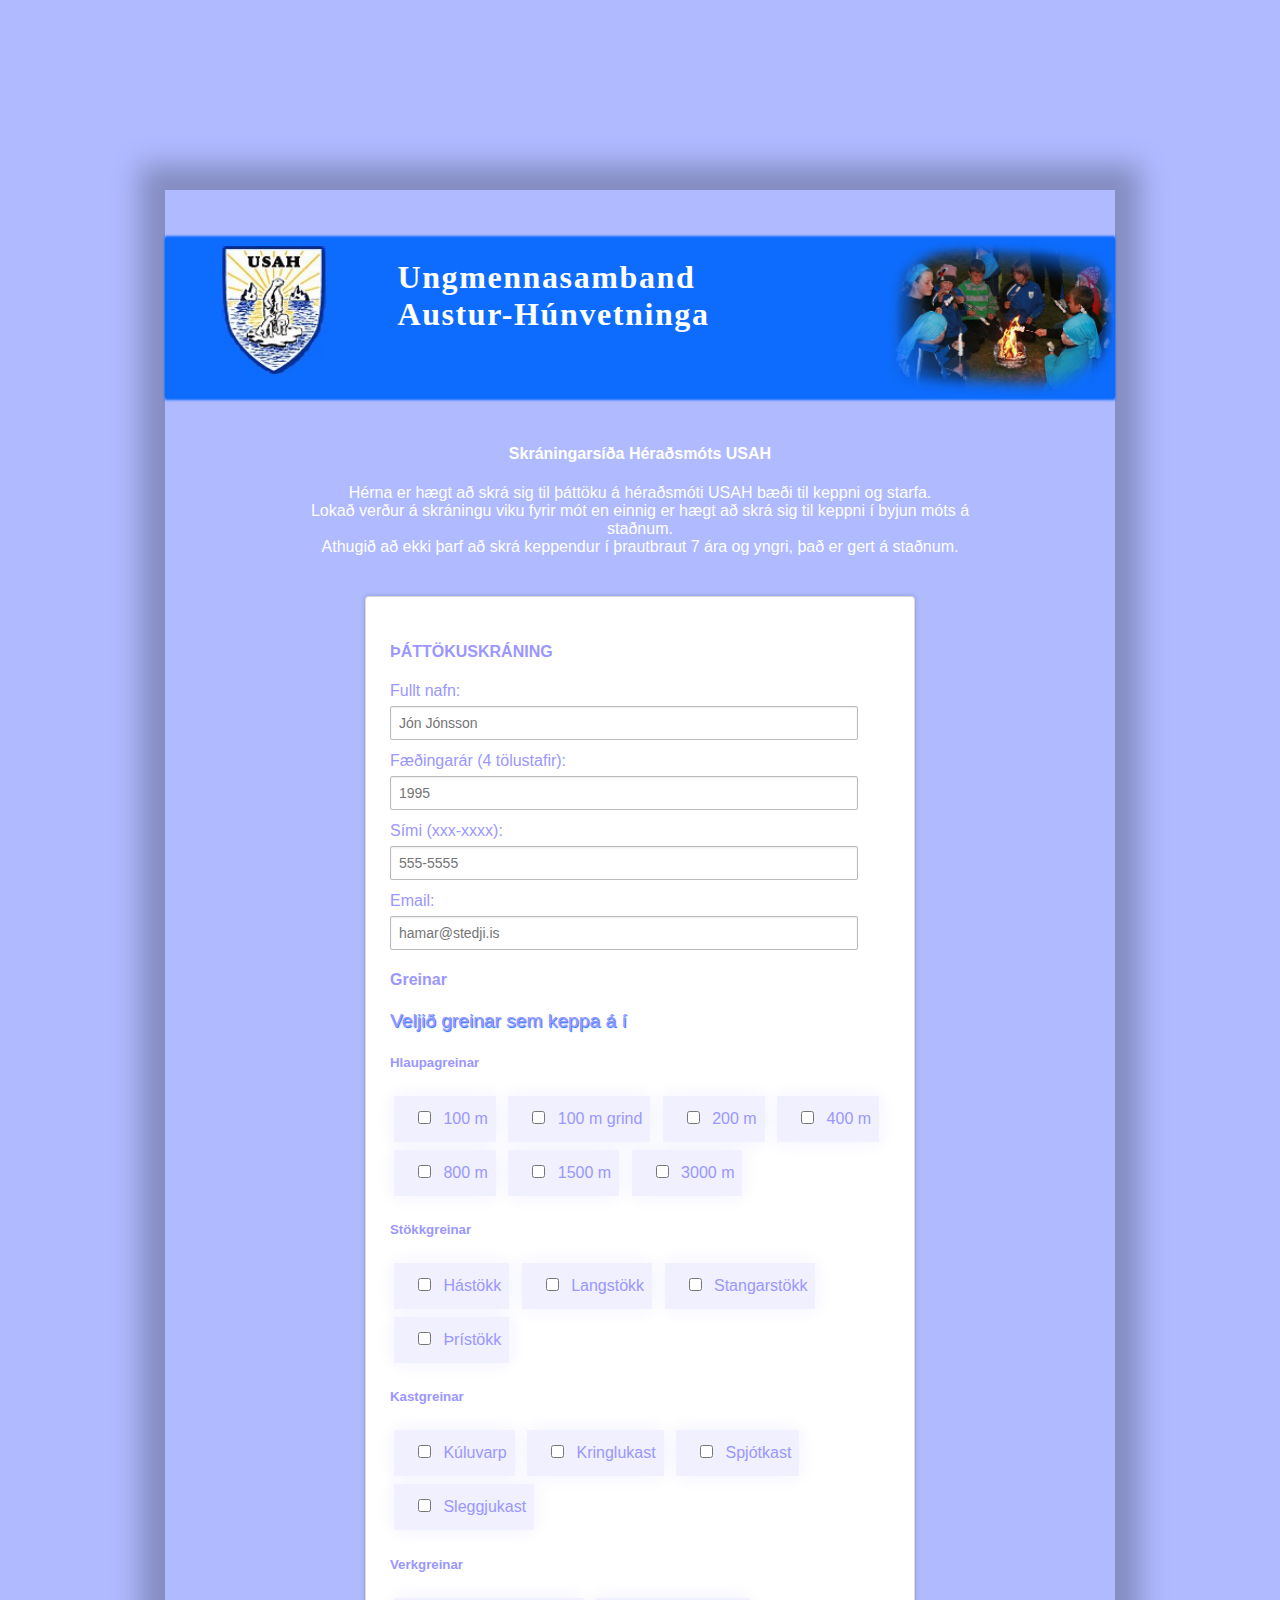
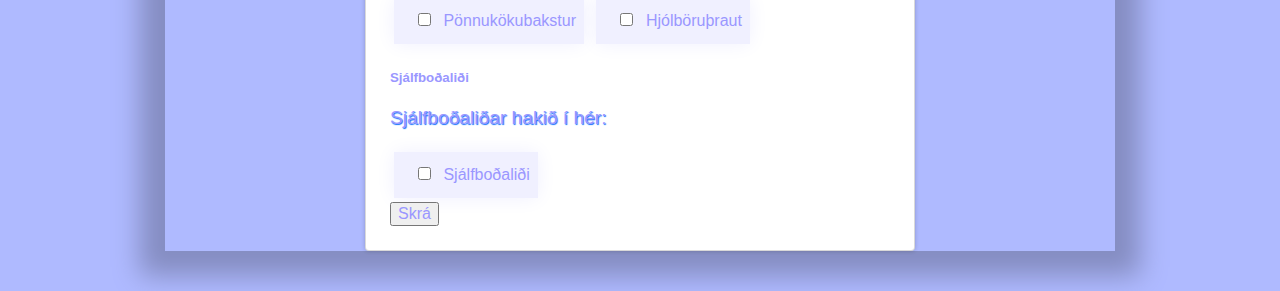
<file: skraning.html>
<!DOCTYPE html>
<html lang="is">
	<head>
		<!--   <link href='https://fonts.googleapis.com/css?family=Vidaloka' rel='stylesheet' type='text/css'>           -->
		<meta charset="utf-8">
		<meta name="viewport" content="width=device-width, initial-scale=1.0">
		<link rel="shortcut icon" href="myndir/USAHicon64.png" type="image/x-icon">
		<title>Lokaverkefni</title>
		<link rel="stylesheet" href="normalize.css">
		<link rel="stylesheet" href="main.css">
	</head>

	<body class="skrasida">
		<div class="banner">
		<img class="toplogo" src="myndir/logo_usah_top2.jpg" alt="Merki USAH">
		<h1>Ungmennasamband<br> Austur-Húnvetninga</h1>

	<div class="bannermynd">
		
		<figure>
			<img class="bani fr1" src="myndir/Gfrjalsar1.jpg" alt="Kúluvarp stúlkna á héraðsmóti">
		</figure>
		<figure>
			<img class="bani fr2" src="myndir/Gfrjalsar2.jpg" alt="Beðið í röð í langstökki stúlkna">
		</figure>
			<figure>
				<img class="bani fr3" src="myndir/Gfrjalsar3.jpg" alt="Gaman á hrífunni í langstökkinu">
			</figure>
			<figure>
				<img class="bani fr4" src="myndir/Gfrjalsar4.jpg" alt="Ungur Húnvetningur í langstökki">
			</figure>
			<figure>
				<img class="bani fr5" src="myndir/Gfrjalsar5.jpg" alt="Keppnin getur verið hörð hjá unga fólkinu">
			</figure>
			<figure>
				<img class="bani fr6" src="myndir/Gfrjalsar6.jpg" alt="Í lok keppni er gott að setjast niður og njóta góðra veitinga">
			</figure>
		</div>
		</div>
		<header>
			<h4>Skráningarsíða Héraðsmóts USAH</h4>
			<p>Hérna er hægt að skrá sig til þáttöku á héraðsmóti USAH bæði til keppni og starfa.<br>
			Lokað verður á skráningu viku fyrir mót en einnig er hægt að skrá sig til keppni í byjun móts á staðnum.<br>
			Athugið að ekki þarf að skrá keppendur í þrautbraut 7 ára og yngri, það er gert á staðnum.</p>
		</header>
		<section id="loginBox">
			<form action="skraning.php" method="get" class="minimal">
				<h4>ÞÁTTÖKUSKRÁNING</H4>
				<label for="fullname">
				Fullt nafn:
				<input type="text" name="fullname" id="fullname" placeholder="Jón Jónsson" pattern="^([ \u00c0-\u01ffa-zA-Z'\-])+$" required="required" />
			</label>

			<label for="aldur">
				Fæðingarár (4 tölustafir):
				<input type="text" name="aldur" id="aldur" placeholder="1995" pattern="(19[23456789]\d|20[01]\d)" required="required" />
			</label>
			
			<label for="simi">
				Sími (xxx-xxxx):
				<input type="text" name="simi" id="simi" placeholder="555-5555" pattern="(\d{3}[\-]\d{4})" required="required" />
			</label>

			<label for="emil">
				Email:
				<input type="email" name="emil" id="emil" placeholder="hamar@stedji.is" required="required"/>
			</label>
		
	<div class="greinar-skraning">
		<h4>Greinar</h4>
		<p>Veljið greinar sem keppa á í</p>
		<h5>Hlaupagreinar</h5>

	<div class="grein">
		<label><input class="skraning" type="checkbox" name="100m" value="100m"> 100 m</label>
	</div>
	<div class="grein">
		<label><input class="skraning" type="checkbox" name="100mGR" value="100mGR"> 100 m grind</label>
	</div>
	<div class="grein">
		<label><input class="skraning" type="checkbox" name="200m" value="200m"> 200 m</label>
	</div>
	<div class="grein">
		<label><input class="skraning" type="checkbox" name="400m" value="400m"> 400 m</label>
 	</div>
	<div class="grein">
		<label><input class="skraning" type="checkbox" name="800m" value="800m"> 800 m</label>
	</div>
	<div class="grein">
		<label><input class="skraning" type="checkbox" name="1500m" value="1500m"> 1500 m</label>
	</div>
	<div class="grein">
		<label><input class="skraning" type="checkbox" name="3000m" value="3000m"> 3000 m</label>
	</div>
		<h5>Stökkgreinar</h5>
	<div class="grein">
		<label><input class="skraning" type="checkbox" name="hastokk" value="hastokk"> Hástökk</label>
	</div>
	<div class="grein">
		<label><input class="skraning" type="checkbox" name="langstokk" value="langstokk"> Langstökk</label>
	</div>
	<div class="grein">
		<label><input class="skraning" type="checkbox" name="stangarstokk" value="stangarstokk"> Stangarstökk</label>
	</div>
	<div class="grein">
		<label><input class="skraning" type="checkbox" name="tristokk" value="tristokk"> Þrístökk</label>
	</div>
		<h5>Kastgreinar</h5>
	<div class="grein">
		<label><input class="skraning" type="checkbox" name="kuluvarp" value="kuluvarp"> Kúluvarp</label>
	</div>
	<div class="grein">
		<label><input class="skraning" type="checkbox" name="kringlukast" value="kringlukast"> Kringlukast</label>
	</div>
	<div class="grein">
		<label><input class="skraning" type="checkbox" name="spjotkast" value="spjotkast"> Spjótkast</label>
	</div>
	<div class="grein">
		<label><input class="skraning" type="checkbox" name="sleggjukast" value="sleggjukast"> Sleggjukast</label>
	</div>
		<h5>Verkgreinar</h5>
	<div class="grein">
		<label><input class="skraning" type="checkbox" name="ponnukokur" value="ponnukokur"> Pönnukökubakstur</label>
	</div>
	<div class="grein">
		<label><input class="skraning" type="checkbox" name="hjolborur" value="hjolborur"> Hjólböruþraut</label>
	</div>
	<h5>Sjálfboðaliði</h5>
	<p>Sjálfboðaliðar hakið í hér:</p>
	<div class="grein">
		<label><input class="skraning" type="checkbox" name="sjalfbodalidi" value="sjalfbodalidi"> Sjálfboðaliði</label>
	</div>
	</div>
	<button type="submit" class="btn-minimal">Skrá</button>
	</form>
		</section>
	</body>
</file>
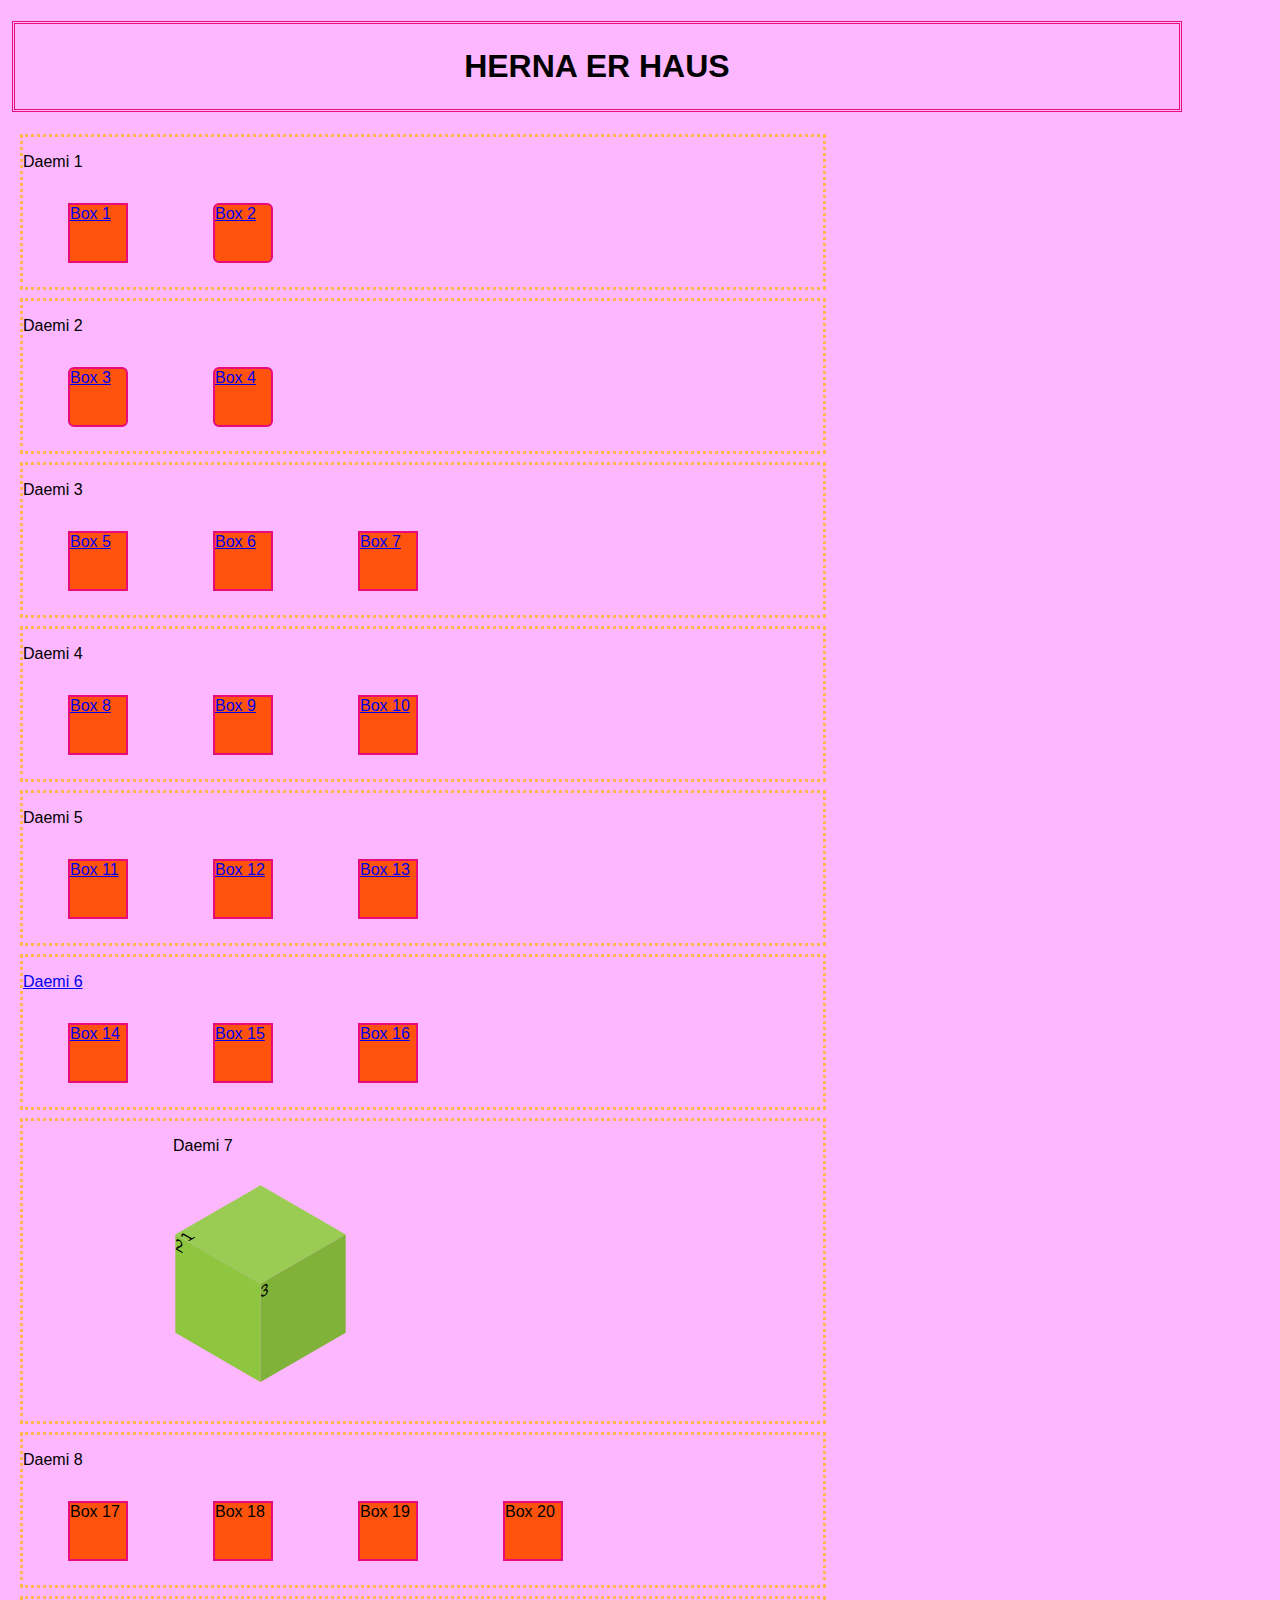
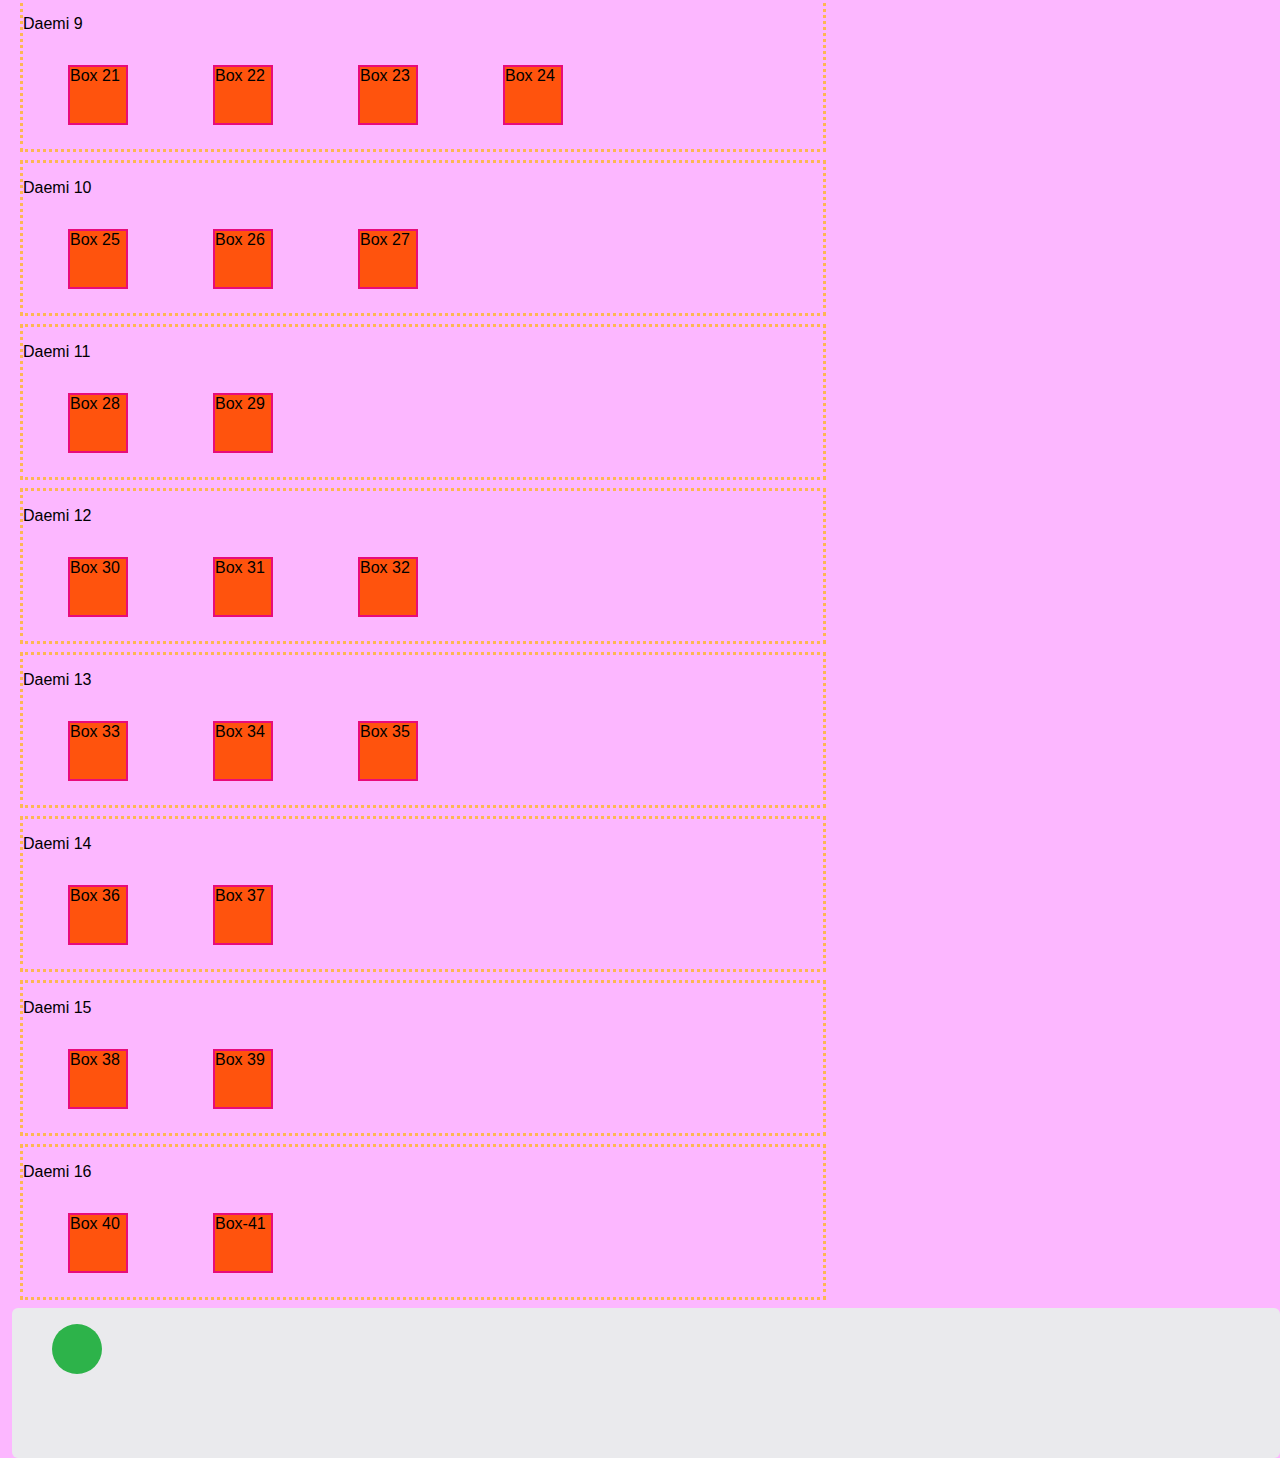
<file: transformindex.html>
<!DOCTYPE html>
<html lang="is">
<head>
	<meta charset="utf-8">
	<meta name="viewport" content="width=devic=width , initial-scale=1.0">
	<title>Transform Æfingar</title>
	 <link rel="stylesheet" href="normalize.css">
    <link rel="stylesheet" href="transformstilar.css">
    </head>

    <body>
        <header>
            <h1> HERNA ER HAUS </h1> 
        </header>
        <div class="daemi1"><p>Daemi 1</p>
    	   <figure class="box-1"><a href="transformindex.html">Box 1</a></figure>
    	   <figure class="box-2"><a href="transformindex.html">Box 2</a></figure>
        </div>

        <div class="daemi2"><p> Daemi 2 </p>
            <figure class="box-3"><a href="transformindex.html">Box 3</a></figure>
            <figure class="box-4"><a href="transformindex.html">Box 4</a></figure>
        </div>

        <div class="daemi3"><p> Daemi 3 </p>
            <figure class="box-5"><a href="transformindex.html">Box 5</a></figure>
            <figure class="box-6"><a href="transformindex.html">Box 6</a></figure>
            <figure class="box-7"><a href="transformindex.html">Box 7</a></figure>
        </div>
        <div class="daemi4"><p> Daemi 4 </p>
            <figure class="box-8"><a href="transformindex.html">Box 8</a></figure>
            <figure class="box-9"><a href="transformindex.html">Box 9</a></figure>
            <figure class="box-10"><a href="transformindex.html">Box 10</a></figure>
        </div>
        <div class="daemi5"><p> Daemi 5 </p>
            <figure class="box-11"><a href="transformindex.html">Box 11</a></figure>
            <figure class="box-12"><a href="transformindex.html">Box 12</a></figure>
            <figure class="box-13"><a href="transformindex.html">Box 13</a</figure>
        </div>
        <div class="daemi6"><p> Daemi 6 </p>
            <figure class="box-14"><a href="transformindex.html">Box 14</a></figure>
            <figure class="box-15"><a href="transformindex.html">Box 15</a></figure>
            <figure class="box-16"><a href="transformindex.html">Box 16</a></figure>
        </div>
            <div class="daemi7"><p> Daemi 7 </p>
                <div class="cube-1">
                    <figure class="side top">1</figure>
                    <figure class="side left">2</figure>
                    <figure class="side right">3</figure>
               
                </div>
            </div>
            <div class="daemi8"><p> Daemi 8 </p>
                <figure class="box-17">Box 17</figure>
                <figure class="box-18">Box 18</figure>
                <figure class="box-19">Box 19</figure>
                <figure class="box-20">Box 20</figure>
            </div>
            <div class="daemi9"><p> Daemi 9 </p>
                <figure class="box-21">Box 21</figure>
                <figure class="box-22">Box 22</figure>
                <figure class="box-23">Box 23</figure>
                <figure class="box-24">Box 24</figure>
            </div>

            <div class="daemi10"><p> Daemi 10 </p>
                <div class="hopur1">
                <figure class="box-25">Box 25</figure>
                <figure class="box-26">Box 26</figure>
                <figure class="box-27">Box 27</figure>
            </div>
            </div>
            <div class="daemi11"><p> Daemi 11 </p>
                <figure class="box-28">Box 28</figure>
                <figure class="box-29">Box 29</figure>
            </div>
            <div class="daemi12"><p> Daemi 12 </p>
                <div class="original original-1">
                    <figure class="box-30">Box 30</figure>
                </div>
                <div class="original original-2">
                    <figure class="box-31">Box 31</figure>
                </div>
                <div class="original original-3">
                    <figure class="box-32">Box 32</figure>
                </div>
            </div>

                <div class="daemi13"><p> Daemi 13 </p>
                    <figure class="box-33">Box 33</figure>
                    <figure class="box-34">Box 34</figure>
                    <figure class="box-35">Box 35</figure>
                </div>

                <div class="daemi14"><p> Daemi 14 </p>
                    <figure class="box-36">Box 36</figure>
                    <figure class="box-37">Box 37</figure>
                </div>

                <div class="daemi15"><p> Daemi 15 </p>
                    <figure class="box-38">Box 38</figure>
                    <figure class="box-39">Box 39</figure>
                </div>

                <div class="daemi16"><p> Daemi 16 </p>
                <div class="rotate tree-d">
                    <figure class="box-40">Box 40</figure>
                </div>

                <div class="rotate">
                    <figure class="box-41">Box-41</figure>
                </div>
            </div>

            <div class="stage">
                <figure class="ball"></figure>
            </div>

    </body>
</file>
<file: main.css>
body {
	color: #FFFFFF;
	background-color: #AFBAFF;    /* #4F51FF */
	max-width: 1000px;
	margin: 0 auto;
	padding-bottom: 0;
}

section a:visited {
	color: #755C22;
}

section a {
	text-decoration: none;
	color: #2E8F72;
	font-style: italic;
}

section a:hover {
	font-size: 1.03em;
	transition: all 1s ease;
}

section {
	background-color: #AFBAFF;
	padding-left: .5em;
}

.heradsmot {
	width: 90%;
	height: ;
	box-shadow: -3px -3px 5px 5px #858DC2; 
	display: block;
	margin-right: 50px;
}

figcaption {
	font-size: 0.8em;
	text-shadow: -3px -3px 5px #858DC2;
	margin-bottom: 20px;
	vertical-align: bottom;
}

.thorleifur {
	margin-left: 10px;
	margin-right:20%;
	margin-top: 15px;
	margin-bottom: 0;

}

aside a:hover { /*=til ad redda staekkun vegna section a hover=========*/
	font-size: 1em;
}

section p {
	font-size: 1.2em;
	text-shadow: 1px 1px 1px #0D6CFD;
}

.facebookdeil {
	position: fixed;
	top: 0px;
	left: 5%;
}

.facts {
	text-transform:uppercase;
	font-size: .6em; 
}

/*============timasedill========*/


h6 {
	font-size: 1.2em;
	margin-bottom: 1em;
	margin-top: 1em;
	position: relative;
	display: block;
}

.sedill {
	display: inline-block;
	position: relative;
	width: 100%;
	height: 100%;
	margin: 20px;
}

.container {
	display: block;
	width:90%;
}


/*==============TAFLA============*/

table{
	border: 3px solid #cdcfaa;
	border-collapse: collapse;
	font-size: .5em;
	background-color: #CEEBCC;
	margin-left: 0;
}

th,
td {
	color: #0F1522;
	border: 1px solid #cecfd5;
	padding: 1px 2px;
}


/*=========button - skraning  ==========*/

.takki1 {
	color: #FFFFFF;
	text-shadow: 2px 2px 2px #0D6CFD;
	margin-left: 30%;
	margin-top: 5%;
	margin-bottom: 5%;
	margin-right: 20%;
	font-weight:bold;
	text-align: center;
	text-decoration: none;
	display: block;
	border: 6px double #999;
	background-color: #eee;
	width: 120px;
	height: 35px;
	border-radius: 12%;
	padding-top: 1em;
	padding-bottom: .1em;
	padding-left: 1em;
	padding-right: 1em;
	transition: all 1s;

}


.takki1:hover {
	border: 6px double #0D6CFD;
	background-color: #AFBAFF;
	color: #0D6CFD;
	text-shadow: -5px -3px 4px #FFFFFF; /*#f0f0d1*/
	font-weight: normal;
	border-radius: 40% 0 40% 0;
	box-shadow: inset 0 0 12px #FF0000;
	transition: all 1s;
}

/*========SKRNINGAR-FORM=============*/



.grein {
	display: block;
	max-width: 40%;
	padding: .5em;
	margin: 4px;
	background-color: #F0F0FF;
	box-shadow: 0px 0px 20px #F0F0FF;
}

input:checked + .grein{
	box-shadow: 4px 4px 4px #F0F0FF;
}/*SKOÐA BETUR EF TÍMI ER TIL*/

.skraning {
	display: block;
	display: visible;
	margin-right: .5em;
	margin-left: 1em;
}

section#loginBox {
	color: #9A97FF;
	background-color: rgb(255,255,255);
	border: 1px solid rgba(0, 0, 0, .15);
	border-radius: 4px;
	box-shadow: 0 1px 0 rgba(255,255,255, 0.2) inset, 0 0 4px rgba(0,0,0,0.2);
	margin: 0 auto; /*aligns center*/
	padding: 16px;
	width: 300px;

}

form.minimal label {
	display: block;
	margin: 6px 0;
}

form.minimal input[type="text"],
form.minimal input[type="email"],
form.minimal input[type="number"],
form.minimal input[type="search"],
form.minimal input[type="aldur"],
form.minimal textarea {
	background-color: rgb(255,255,255);
	border: 1px solid rgb(186,186,186);
	border-radius: 2px;
	-webkit-box-shadow: inset 0 1px 2px rgba(0,0,0,0.08);
	-moz-box-shadow: inset 0 1px 2px rgba(0,0,0,0.08);
	box-shadow: inset 0 1px 2px rgba(0,0,0,0.08);
	display: block;
	font-size: 14px;
	margin: 6px 0 12px 0;
	padding: 8px;
	text-shadow: 0 1px 1px rgba(255,255,255, 1);
	width: 90%;

	-webkit-transition: all 0.1s linear;
	-moz-transition: all 0.1s linear;
	-o-transition: all 0.1s linear;
	transition: all 0.1s linear;
}

form.minimal input[type="text"]:focus,
form.minimal input[type="email"]:focus,
form.minimal input[type="number"]:focus,
form.minimal input[type="search"]:focus,
form.minimal input[type="aldur"]:focus,
form.minimal textarea:focus,
form.minimal select:focus {
	border-color: #4195fc;
	-webkit-box-shadow: inset 0 1px 2px rgba(0,0,0,0.1), 0 0 8px #4195fc;
	-moz-box-shadow: inset 0 1px 2px rgba(0,0,0,0.1), 0 0 8px #4195fc;
	box-shadow: inset 0 1px 2px rgba(0,0,0,0.1), 0 0 8px #4195fc;
	color: rgb(0,0,0);
}

/*-----------------------*/

footer {
	
	width: 105%;
	height: 8em;
	margin-top: 1em;
	background-color: #323A40;
	color: #FFFFFF;

}

footer a {
	color: #FFFFFF;
}

nav {
	display: block;
}

.samband {
	position: relative;
	display: inline-block;
	float: left;
	height: 3em;
	margin: 0.3em;
}

aside {
	width: 95%;
	height:20%;
	margin-top: 5px;
	margin-right: 5px;
	margin-bottom: 0;
	margin-left: 15%;
}

.samk {
	display: block;
	margin-left: 8px;
	width: 75%;
	height: 8%;
}

.augl {
	display: inline-block;
	float: left;
	margin-left: 8px;
	margin-right: 3px;
	margin-bottom: 4px;
	width: 40%;
	
	box-shadow: 2px 2px 2px #0D6CFD;
	
}

.innipuki {
	width: 250px;
	display: block;
}

/*
-------------clearfix--------------
*/
.group:before,
.group:after{
  content: "";
  display: table;
}
.group:after{
  clear:both;
}
.group{
  clear: both;
  *zoom: 1;
}

/*============MENU NAVIGATION================*/

ul {
	list-style: none;
}

#toggle {
	display: none;
}

 .topmenu {
    position: fixed;
    top: 3em;
    right: .5em;
    border: 6px double #999;
    border-radius: 50%;
    color: #000;
    cursor: pointer;
    display: block;
    font-size: 1.3em;
    text-align: right;
    padding: .2em .4em;
    transition: all .4s ease;
    background-color: #eee;
  }

input:checked + .topmenu {
  box-shadow: inset 0 1px 2px rgba(0, 0, 0, 0.15);
  color: #eff;
}

nav .menubar{
  position: fixed;
  top: 6em;
  right: -16em;
  width: 15em;
  max-height: 0;  /*Thegar input er EKKI checked*/
  overflow: hidden;
  transition: all 1s ease;
  z-index: 6;
}


input:checked ~ nav .menubar {
  right: 1em;
  max-height: 25em;
  width: 15em;
  transition: all 1s ease;
}

.menubar ul{
  font: bold 11px "Helvetica Neue", Helvetica, Arial, sans-serif;
  margin: 0;
  padding: 0;
  text-transform: uppercase;
  
}

.menubar li {
  display: block;

}

.menubar a {
  width: 10em;
  height: 100%;
  background: #395870;
  background: linear-gradient(#49708f, #293f50);
  border-right: 1px solid rgba(0, 0, 0, .3);
  color: #fff;
  margin: 1px;
  padding: 12px 20px;
  text-decoration: none;
  display: block;
}

.menubar a:hover {
  background: linear-gradient(#293f50, #49708f); /*#314b60;*/
  box-shadow: inset 0 0 10px 1px rgba(0, 0, 0, .3);
transform: perspective(200px) translateZ(35px);
  transition: all .5s;
  color: #FF0000;
  font-weight: bold;
}


/*===========FELULISTAR M. INNIHALDI=========*/
 
h3 {
	display: inline-block;
	font-size: 1em;
	text-shadow: 2px 2px 2px #0D6CFD; /*-2px -2px 1px #0D6CFD;*/
	
}

 .nidri {
    display: none;
    transition: all 1s ease;
  }


  .nedra {
    position: relative;
    border: 6px double #999;
    border-radius: 20%;
    color: #000;
    cursor: pointer;
    display: inline-block;
    font-size: 1.2em;
    text-align: center;
    padding: .2em .4em;
    transition: all .1s ease;
    background-color: #eee;
  }

  .nidri:checked + .nedra {
  box-shadow: inset 0 1px 2px rgba(0, 0, 0, 0.15);
  color: #4F51FF;
  	border-radius: 50%;
	transform: rotate(-55deg);

  transition: all .4s ease;
}

.nedra:active {
	box-shadow: inset 0 0 0 12px #888;
	}


.fall {
	display: inline-block;
	min-width: 80%;
	overflow: hidden;
	max-height: 0;
	padding-bottom: 0;
	/*display: none;*/
	border-bottom: 2px solid #eee;
	transition: all 1s ease;
	
}


#umh:checked ~ .umh{	 /*Skoða að bæta þessu við hina*/
 	max-height: 900px;
 	padding-left: 2.5em;
 	padding-bottom: 2em;
 	line-height: 1.3em;
 	transition: all 1s ease;
 	
 }
 #afkg:checked ~ .afkg{
 	max-height: 1600px;
 	padding-left: 0;
 	padding-bottom: 2em;
 	line-height: 1.3em;
 	transition: all 1s ease;
 }
 #timas:checked ~ .timas{
 	max-height: 1500px;
 	padding-left: 2.5em;
 	padding-bottom: 2em;
 	line-height: 1.3em;
 	transition: all 1s ease;
 }
 #adstad:checked ~ .adstad{
 	max-height: 1500px;
 	padding-left: 2.5em;
 	padding-bottom: 2em;
 	line-height: 1.3em;
 	transition: all 1s ease;
 }
 #skra:checked ~ .skra{
 	max-height: 1200px;
 	padding-left: 2.5em;
 	padding-bottom: 2em;
 	line-height: 1.3em;
 	transition: all 1s ease;
 }
 #motsm:checked ~ .motsm{
 	max-height: 2500px;
 	padding-left: 2.5em;
 	padding-bottom: 2em;
 	line-height: 1.3em;
 	transition: all 1s ease;
 }
 #veitng:checked ~ .veitng{
 	max-height: 500px;
 	padding-left: 2.5em;
 	padding-bottom: 2em;
 	line-height: 1.3em;
 	transition: all 1s ease;
 }
 #contact:checked ~ .contact{
 	max-height: 1100px;
 	padding-left: 2.5em;
 	padding-bottom: 2em;
 	line-height: 1.3em;
 	transition: all 1s ease;
 }

/*================BANNER USAH============*/

.banner {
	height: 7.5em;
	font-family: "Britannic Bold", "Vidaloka", "Times New Roman", Courier, Arial;
	font-size: .5em;
	letter-spacing: .1em;
	padding-left: 6%;
	padding-right: 0;
	padding-top: 0;
	background-color: #0D6CFD;
	display: inline-block;
	position: relative;
	float: left;
	width: 97%;
	margin-bottom: 5%;
	margin-top: 5%;
	box-shadow: 0 2px 2px #0D6CFD, 0 -2px 2px #0D6CFD;
	
}

.toplogo {
	width: 5em;
	height: 6em;
	margin-right: 8%;
	margin-top: 1%;
	margin-bottom: .2%;
	display: inline-block;
	float: left;
	position: relative;

}



.bannermynd {
	display: inline-block;
	float: right;
	position: absolute;
	height: 100%;
	width: 20%;
	top: 0;
	right: 0;
	margin-top: 0;
}

.bani {
	position: absolute;
	width: 100%;
	height: 100%;
	overflow: hidden;
	margin-right: 0;
	margin-bottom: 0;
}

/*.bannermynd figure {
	opacity: 0;
}*/

.fr1 {
right: 0;
top: 0;
margin-top: 0;

}

.fr2 {
margin-top: 0;
right: 0;
top: 0;

}

.fr3 {
margin-top: 0;
right: 0;
top: 0;

}

.fr4 {
margin-top: 0;
right: 0;
top: 0;

}

.fr5 {
margin-top: 0;
right: 0;
top: 0;

}

.fr6 {
margin-top: 0;
right: 0;
top: 0;

}


/*======BANNER ANIMATION SLIDESHOW=======*/

.flettispjald:nth-child(1) {
	-webkit- animation: xfade 72s 60s infinite;
	-moz- animation: xfade 72s 60s infinite;
	-ms- animation: xfade 72s 60s infinite;
	-o- animation: xfade 72s 60s infinite;
	animation: xfade 72s 60s infinite;
}
.flettispjald:nth-child(2) {
	-webkit- animation: xfade 72s 48s infinite;
	-moz- animation: xfade 72s 48s infinite;
	-ms- animation: xfade 72s 48s infinite;
	-o- animation: xfade 72s 48s infinite;
	animation: xfade 72s 48s infinite;
}
.flettispjald:nth-child(3) {
	-webkit- animation: xfade 72s 36s infinite;
	-moz- animation: xfade 72s 36s infinite;
	-ms- animation: xfade 72s 36s infinite;
	-o- animation: xfade 72s 36s infinite;
	animation: xfade 72s 36s infinite;
}
.flettispjald:nth-child(4) {
	-webkit- animation: xfade 72s 24s infinite;
	-moz- animation: xfade 72s 24s infinite;
	-ms- animation: xfade 72s 24s infinite;
	-o- animation: xfade 72s 24s infinite;
	animation: xfade 72s 24s infinite;
}
.flettispjald:nth-child(5) {
	-webkit- animation: xfade 72s 12s infinite;
	-moz- animation: xfade 72s 12s infinite;
	-ms- animation: xfade 72s 12s infinite;
	-o- animation: xfade 72s 12s infinite;
	animation: xfade 72s 12s infinite;
}
.flettispjald:nth-child(6) {
	-webkit- animation: xfade 72s 0s infinite;
	-moz- animation: xfade 72s 0s infinite;
	-ms- animation: xfade 72s 0s infinite;
	-o- animation: xfade 72s 0s infinite;
	animation: xfade 72s 0s infinite;
}

@keyframes xfade{

	0%{
		opacity: 1;
	}
	10.5%{
		opacity: 1;
	}
	16.66%{
		opacity: 0;
	}
	90%{
		opacity: 0;
	}
	100%{
		opacity: 1;
	}
}

h2 {
	display: block;
	
	font-size: 2em;
	line-height: 1.5em;
	padding: 5%;
	margin: 5%;
	text-shadow: 2px 2px 1px #0D6CFD; /*-2px -2px 1px #0D6CFD;*/
}


header {

	display: block;
	position: relative;
	text-align: center;
	width: 75%;
	margin: 0 auto;
}

/*=============MEDIA BREAKPOINTS 30-48-60 em===============*/

@media screen and (min-width: 30em) {


/*========SKRNINGAR-FORM=============*/



.grein {
	display: inline-block;
	max-width: 40%;
	padding: .5em;
	margin: 4px;
	background-color: #F0F0FF;
	box-shadow: 0px 0px 20px #F0F0FF;
}

input:checked + .grein{
	box-shadow: 4px 4px 4px #F0F0FF;
}/*SKOÐA BETUR EF TÍMI ER TIL*/

.skraning {
	display: inline-block;
	display: visible;
	margin-right: .5em;
	margin-left: 1em;
}

section#loginBox {
	color: #9A97FF;
	background-color: rgb(255,255,255);
	border: 1px solid rgba(0, 0, 0, .15);
	border-radius: 4px;
	box-shadow: 0 1px 0 rgba(255,255,255, 0.2) inset, 0 0 4px rgba(0,0,0,0.2);
	margin: 40px auto; /*aligns center*/
	padding: 24px;
	width: 500px;

}

form.minimal label {
	display: block;
	margin: 6px 0;
}

form.minimal input[type="text"],
form.minimal input[type="email"],
form.minimal input[type="number"],
form.minimal input[type="search"],
form.minimal input[type="aldur"],
form.minimal textarea {
	background-color: rgb(255,255,255);
	border: 1px solid rgb(186,186,186);
	border-radius: 2px;
	-webkit-box-shadow: inset 0 1px 2px rgba(0,0,0,0.08);
	-moz-box-shadow: inset 0 1px 2px rgba(0,0,0,0.08);
	box-shadow: inset 0 1px 2px rgba(0,0,0,0.08);
	display: block;
	font-size: 14px;
	margin: 6px 0 12px 0;
	padding: 8px;
	text-shadow: 0 1px 1px rgba(255,255,255, 1);
	width: 90%;

	-webkit-transition: all 0.1s linear;
	-moz-transition: all 0.1s linear;
	-o-transition: all 0.1s linear;
	transition: all 0.1s linear;
}

form.minimal input[type="text"]:focus,
form.minimal input[type="email"]:focus,
form.minimal input[type="number"]:focus,
form.minimal input[type="search"]:focus,
form.minimal input[type="aldur"]:focus,
form.minimal textarea:focus,
form.minimal select:focus {
	border-color: #4195fc;
	-webkit-box-shadow: inset 0 1px 2px rgba(0,0,0,0.1), 0 0 8px #4195fc;
	-moz-box-shadow: inset 0 1px 2px rgba(0,0,0,0.1), 0 0 8px #4195fc;
	box-shadow: inset 0 1px 2px rgba(0,0,0,0.1), 0 0 8px #4195fc;
	color: rgb(0,0,0);
}

/*-----------------------*/


/*==========EFRI HNAPPUR OG SLIDE-MENU==========*/
 
 .topmenu {
    position: fixed;
    top: .1em;
    right: .5em;
}

nav .menubar {
  position: fixed;
  top: 2em;
}

input:checked ~ nav .menubar {
  right: 1em;
  max-height: 25em;
  width: 12em;
  transition: all 1s ease;
}

/*=====================*/

body {
max-width: 95%;
	margin: 0 auto;
}

.facebookdeil {
	position: fixed;
	top: 1%;
	left: 3%;
}
/*==============TAFLA============*/

table{
	font-size: .7em;
}



/*================BANNER=============*/

.banner {
	height: 9em;
	font-family: "Britannic Bold", "Vidaloka", "Times New Roman", Courier, Arial;
	font-size: .8em;
	letter-spacing: .1em;
	padding-left: 6%;
	padding-right: 0;
	padding-top: 0;
	background-color: #0D6CFD;
	display: inline-block;
	position: relative;
	float: left;
	width: 100%;
	margin-bottom: 5%;
	margin-top: 5%;
	
}

/*=========USAH BANNERMERKI============*/

img {
	width: 5em;
	margin-right: 8%;
	margin-top: 3%;
	margin-bottom: .2%;
	display: inline-block;
	float: left;
	position: relative;
}


/*============SLIDESHOW BANNERMYND===========*/

.bannermynd {
	width: 25%;
}


.samband {
	position: relative;
	display: inline-block;
	float: left;
	height: 4.5em;
	margin: 0.3em;
}

}

@media screen and (min-width: 48em) {



body {
max-width: 700px;
	margin: 0 auto;
	box-shadow: 0px 0px 25px 25px #858DC2;
}

.facebookdeil {
	position: relative;
	width: 80%;
	margin-top: 24px;
}


/*==============TAFLA============*/

table{
	font-size: .8em;
	margin-bottom: 24px;
}

th,
td {
	padding: 4px 6px;
}

/*================*/

header {

	display: block;
	position: relative;
	text-align: center;
	width: 75%;
	margin: 0 auto;
	margin-top: 20%;
}


.banner {
	height: 9em;
	font-family: "Britannic Bold", "Vidaloka", "Times New Roman", Courier, Arial;
	font-size: 1em;
	letter-spacing: .1em;
	padding-left: 6%;
	padding-right: 0;
	padding-top: 0;
	background-color: #0D6CFD;
	display: inline-block;
	position: relative;
	float: left;
	width: 94%;
	margin-bottom: 5%;
	margin-top: 5%;
	
}

img {
	width: 5.8em;
	
	margin-right: 8%;
	margin-top: 2%;
	margin-bottom: .2%;
	display: inline-block;
	float: left;
	position: relative;
}

/*============MENU NAVIGATION================*/

ul {
	list-style: none;
}




/*FELA CHECKBOX OG LABEL*/

#toggle[type=checkbox] + .topmenu{
  display: none;
}

#toggle {
  display: none;
}

/*===========horizontal menu checked input=========*/

 #toggle:checked ~ nav .hausalisti li {
  display: inline-block;
  float: left;
}

.hausalisti {
	display: block;
	position: relative;
	left: 0;
	top: 6.6em;
	width: 100%;
	height: 60px;

}

.hausalisti li {

	display: inline-block;
	float: left;
	width: 12.5%;
	height: 2em;

}



nav .menubar {
	padding: 0;
	display: inline-block;
	float: left;
	position: absolute;
	top: 3.7em;
	left: 0;
	width: 100%;
	height: 40px;
	overflow: visible;
	transition: all 1s ease;
	z-index: 6;
}

.menubar a {
	font-size: 14px;
	text-align: center;
  width: 95%;
  height: 95%;
  background: #395870;
  background: linear-gradient(#49708f, #293f50);
  border-right: 1px solid rgba(0, 0, 0, .3);
  color: #fff;
  margin: 1px;
  padding: .1em .1em;
  padding-top: .4em;
  text-decoration: none;
  display: block;
}

.menubar .litlimann {
font-size: 9px;
padding: .36em .15em;
}

footer {
	width: 100%;
	position: relative;
	bottom: .1em;
	clear: both;
	margin-bottom: 0;
	margin-top: 0;
}

}

@media screen and (min-width: 60em) {



body {

max-width: 950px;
	margin: 0 auto;
}

table{
	font-size: .9em;
}

th,
td {
	padding: 5px 8px;
}


.hausalisti li {
	width: 12.5%;
}

.menubar .litlimann {
font-size: 10px;
padding: .36em .15em;
}

nav .menubar {
	padding: 0;
	display: inline-block;
	float: left;
	position: absolute;
	top: 5.5em;
	left: 0;
	width: 100%;
	height: 40px;
	overflow: visible;
	transition: all 1s ease;
	z-index: 6;
}


.banner {
	height: 10em;
	font-family: "Britannic Bold", "Vidaloka", "Times New Roman", Courier, Arial;
	font-size: 1em;
	letter-spacing: .1em;
	padding-left: 6%;
	padding-right: 0;
	padding-top: 0;
	background-color: #0D6CFD;
	display: inline-block;
	position: relative;
	float: left;
	width: 94%;
	margin-bottom: 5%;
	margin-top: 5%;
	
}
img {
	width: 5em;
	
	margin-right: 8%;
	margin-top: 1%;
	margin-bottom: .2%;
	display: inline-block;
	float: left;
	position: relative;
}

.toplogo {
	height: 8em;
	width: 6.5em;
}

.grid-3-1 {
	display: inline-block;
	width: 70%;
	float: left;
}

.grid-1-3 {
	display: inline-block;
	width: 20%;
	float: right;
	margin: 0;
}

.fotur {
	position: relative;
	bottom: .1em;
}

footer {
	width: 100%;
	position: relative;
	bottom: .1em;
	clear: both;
	margin-bottom: 0;
	margin-top: 0;
}



/*=========containfloat===========*/
.group:before,
.group:after {
	content: "";
	display: table;
}

.group:after {
	clear: both;
}

.group {
	clear: both;
	*zoom: 1;
}
/*=================================*/

/*
  ========================================
  Clearfix
  ========================================
*/
.group:before,
.group:after {
  content: "";
  display: table;
}
.group:after {
  clear: both;
}
.group {
  clear: both;
  *zoom: 1;
}


/*==================*/
aside {
	width: 95%;
	height:20%;
	margin-top: 5px;
	margin-right: 5px;
	margin-bottom: 15px;
	margin-left: 15%;
}

.samk {
	display: block;
	margin-left: 8px;
	margin-bottom: 12px;
	width: 90%;
	height: 8%;

}

.augl {
	display: block;
	margin-left: 8px;
	margin-right: 3px;
	margin-bottom: 12px;
	width: 90%;
	
	box-shadow: 2px 2px 2px #0D6CFD;
	
}



}
</file>
<file: transformstilar.css>
body { 
	padding-left: 12px;
	background-color: #FCB7FF
}

	h1{
		text-align: center;
		display: block;
		width: 88%;
		padding: 24px;
		border: 3px double #E80C7A;
	}

.daemi1, .daemi2, .daemi3, .daemi4, .daemi5, .daemi6, .daemi8, .daemi10, .daemi11, .daemi12, .daemi13, .daemi14, .daemi15, .daemi16
{
	width: 800px;
	height: 150px;
	display: block;
	border: 3px dotted #FCB751;
	margin: 8px;
}

.daemi7
{
	width: 650px;
	height: 300px;
	display: block;
	border: 3px dotted #FCB751;
	margin: 8px;
	padding-left: 150px;
}

.daemi9
{
	width: 800px;
	height: 150px;
	display: block;
	border: 3px dotted #FCB751;
	margin: 8px;
}

.daemi9:hover
{
	transform: perspective(200px) rotateX(45deg);
	transition: .8s;
}

.box-1, .box-2, .box-3, .box-4, .box-5, .box-6, .box-7, .box-8, .box-9, .box-10, .box-11, .box-12, .box-13, .box-14, .box-15, .box-16, .box-17, .box-18, .box-19, .box-20, .box-21, .box-22, .box-23, .box-24, .box-25, .box-26, .box-27, .box-28, .box-29, .box-30, .box-31, .box-32, .box-33, .box-34, .box-35, .box-36, .box-37, .box-38, .box-39, .box-40, .box-41
{
	display: inline-block;
	float: left;
	width: 56px;
	height: 56px;
	margin-left: 45px;
	background-color: #FF530D;
	border: 2px solid #E80C7A ;
	transition: all 1s;
}

.box-1 {
	transition-property: background;
	transition-duration: 1s;
	transition-timing-function: linear;
}

.box-1:hover {
	display: inline-block;
	float: left;
	background-color: #ff7b29;
	border: 4px solid #E80C7A;
	
	transform: rotate(20deg);
	transition: all 1s;
}

.box-2 {
	border-radius: 6px;
	transition-property: background, border-radius;
	transition-duration: 1s;
	transition-timing-function: linear;
}

.box-2:hover {
	display: inline-block;
	float: left;
	background-color: #ff7b29;
	border: 4px solid #E80C7A;
	border-radius: 50%;
	transform: rotate(-55deg);
	transition: all 1s;
}

.box-3 {
border-radius: 6px;
transition-property: padding-top, border, background, border-radius;
transition-duration: .4s, 3s, .2s, 1s;
transition-timing-function: linear;
}

.box-3:hover {
	padding-top: 5px;
	text-align: center;
	display: inline-block;
	float: left;
	background-color: #ff7b29;
	border: 6px solid #E80C7A;
	border-radius: 50%;
	transform: scale(.75);
	transition: all 1s;
}

.box-4 {
	border-radius: 6px;
	transition-property: background-color, border-radius;
	transition-duration: .2s, 1s;
	transition-timing-function: linear, ease-in;
	transition-delay: 0s, 1s;
}

.box-4:hover {
	display: inline-block;
	float: left;
	background-color: #ff7b29;
	border: 4px solid #E80C7A;
	border-radius: 50%;
	transform: scale(1.75);
	transition: all 1s;
	transition-delay: .4s;
}

.box-5:hover {
display: inline-block;
	float: left;
	background-color: #FF530D;
	border: 4px solid #E80C7A;
	
	transform: scaleX(.5);
	transition: all 1s;
}

.box-6:hover {
display: inline-block;
	float: left;
	background-color: #FF530D;
	border: 4px solid #E80C7A;
	
	transform: scaleY(1.15);
	transition: all 1s;
}

.box-7:hover {
display: inline-block;
	float: left;
	background-color: #FF530D;
	border: 4px solid #E80C7A;
	
	transform: scale(.5, 1.15);
	transition: all 1s;
}

.box-8:hover {
	display: inline-block;
	float: left;
	background-color: #FF530D;
	border: 4px solid #E80C7A;

	transform: translateX(-10px);
}

.box-9:hover {
	display: inline-block;
	float: left;
	background-color: #FF530D;
	border: 4px solid #E80C7A;

	transform: translateY(25%);
}

.box-10:hover {
	display: inline-block;
	float: left;
	background-color: #FF530D;
	border: 4px solid #E80C7A;

	transform: translate(-10px, 25%);
}

.box-11:hover {
	display: inline-block;
	float: left;
	background-color: #FF530D;
	border: 4px solid #E80C7A;

	transform: skewX(10deg);
}

.box-12:hover {
	display: inline-block;
	float: left;
	background-color: #FF530D;
	border: 4px solid #E80C7A;

	transform: skewY(-20deg);
}

.box-13:hover {
	display: inline-block;
	float: left;
	background-color: #FF530D;
	border: 4px solid #E80C7A;

	transform: skew(8deg, -20deg);
}

.box-14:hover {
	display: inline-block;
	float: left;
	background-color: #FF530D;
	border: 4px solid #E80C7A;

	transform: rotate(25deg) scale(.75);
}

.box-15:hover {
	display: inline-block;
	float: left;
	background-color: #FF530D;
	border: 4px solid #E80C7A;

	transform: skew(10deg, 20deg) translateX(20px);
}

.box-16:hover {
	display: inline-block;
	float: left;
	background-color: #FF530D;
	border: 4px solid #E80C7A;

	transform: translate(-10px, 25%) skew(-10deg, 12deg);
}

.cube {
	position: relative;
	vertical-align: center;


}

.side {
	height: 95px;
	position: absolute;
	width: 95px;
}

.top {
	background: #9acc53;
	transform: rotate(-45deg) skew(15deg, 15deg);
}

.left {
	background: #8ec63f;
	transform: rotate(15deg) skew(15deg, 15deg) translate(-50%, 100%);
}

.right {
	background: #80b239;
	transform: rotate(-15deg) skew(-15deg, -15deg) translate(50%, 100%);
}


.cube:hover {
}
.top:hover {
	background: #9acc11;
	transform: rotate(-45deg) skew(15deg, 15deg);
}

.left:hover {
	background: #8ec611;
	transform: rotate(15deg) skew(15deg, 15deg) translate(-50%, 100%);
}

.right:hover {
	background: #80b211;
	transform: rotate(-15deg) skew(-15deg, -15deg) translate(50%, 100%);

}


.box-17:hover {
	transform: rotate(15deg);
	transform-origin: 0 0;
}

.box-18:hover {
	transform: scale(.5);
	transform-origin: 100% 100%;
}

.box-19:hover {
	transform: skewX(20deg);
	transform-origin: top left;
}

.box-20:hover {
	transform: scale(.75) translate(-10px, -10px);
	transform-origin:20px 50px;
}

.box-21:hover {
	transform: rotate(15deg);
	transform: perspective(200px) rotateX(45deg);
}

.box-22:hover {
	transform: rotate(20deg);
	transform: perspective(300px) rotateX(50deg);
}

.box-23:hover {
	transform: rotateY(15deg);
	transform: perspective(200px) rotateY(45deg);
}

.box-24:hover {
	transform: roateY(30deg);
	transform: perspective(100px) rotateY(20deg);
}

.hopur1:hover {
	perspective: 300px;
	}

.box-25:hover, .box-26:hover, .box-27:hover {
	transform: rotateX(45deg);
}

.box-28:hover {
	transform: perspective(100px) rotateX(45deg);
}

.box-29:hover {
	transform: perspective(1000px) rotateX(45deg);	
}

.original {
	perspective: 200px;
}

.box-30:hover, .box-31:hover, .box-32:hover {
transform: rotateX(45deg);
}

.original-1 {
	perspective-origin: 0 0;
}

.original-2 {
	perspective-origin: 75% 75%;
}

.original-3 {
	perspective-origin: 20px 40px;
}

.box-33:hover {
	transform: perspective(200px) rotateX(45deg);
}

.box-34:hover {
	transform: perspective(200px) rotateY(45deg);
}

.box-35:hover {
	transform: perspective(200px) rotateZ(45deg);
}

.box-36:hover {
	transform: perspective(200px) scaleZ(1.75) rotateX(45deg);
}

.box-37:hover {
	transform: perspective(200px) scaleZ(.25) rotateX(45deg);
}

.box-38:hover {
	transform: perspective(200px) translateZ(-50px);

}

.box-39:hover {
	transform: perspective(200px) translateZ(50px);
}

.rotate:hover {
	transform: perspective(200px) rotateY(45deg);	
}

.three-d:hover {
	transform-style: preserve-3d;
}

.box-40:hover {
	transform: rotateX(15deg) translateZ(20px);
	transform-origin: 0 0;
}

.box-41:hover {
	transform: rotateX(15deg) translateZ(20px)
	transform-origin: 0 0;
	}

	@keyframes slide {
		0% {
			left: 0;
			top: 0;
		}
		50% {
			left: 244px;
			top: 100px;
		}
		100% {
			left: 488px;
			top: 0;

		}
	}

	.stage {
		background: #eaeaed;
		border-radius: 6px;
		height: 150px;
		position: relative;
		min-width: 538px;
	}

	.stage:hover .ball {
		animation: slide 2s ease-in-out .5s;
	}

	.ball {
		background: #2db34a;
		border-radius: 50%;
		height: 50px;
		position: absolute;
		width: 50px;
	}
</file>
